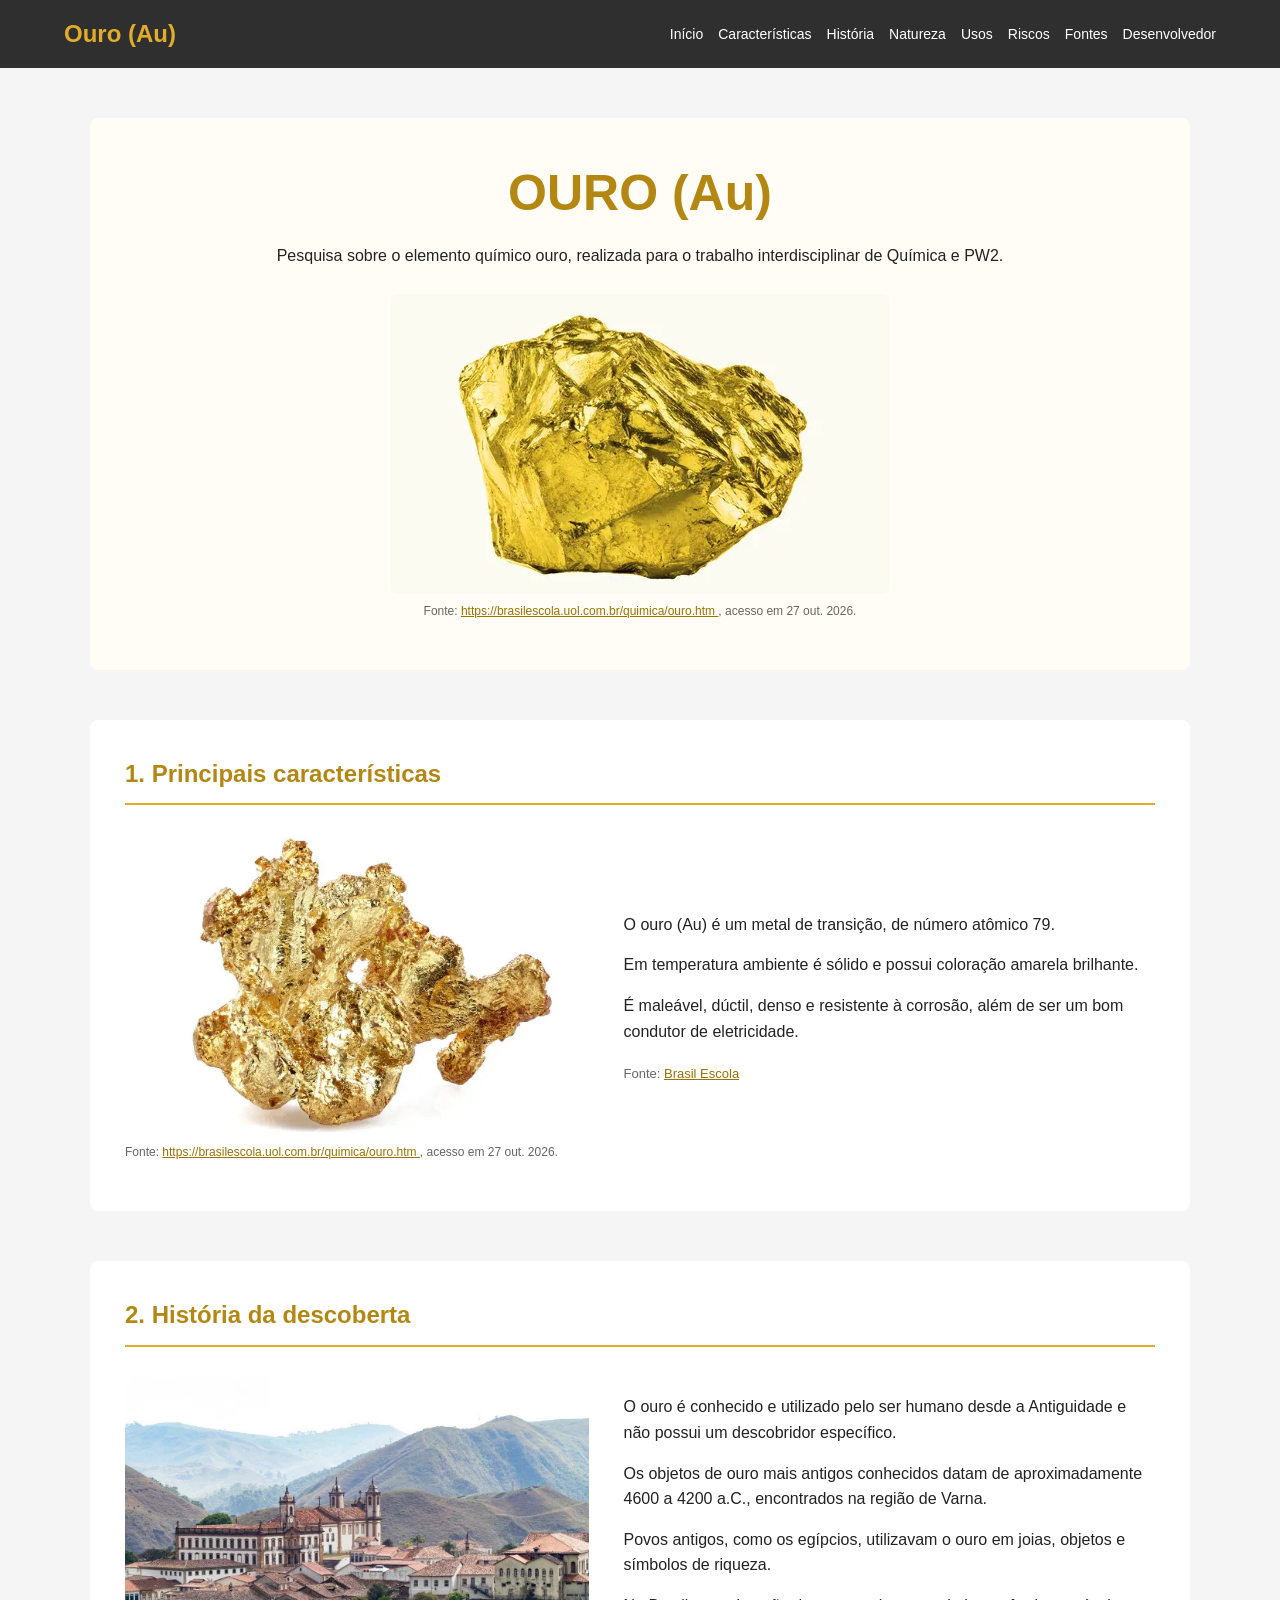
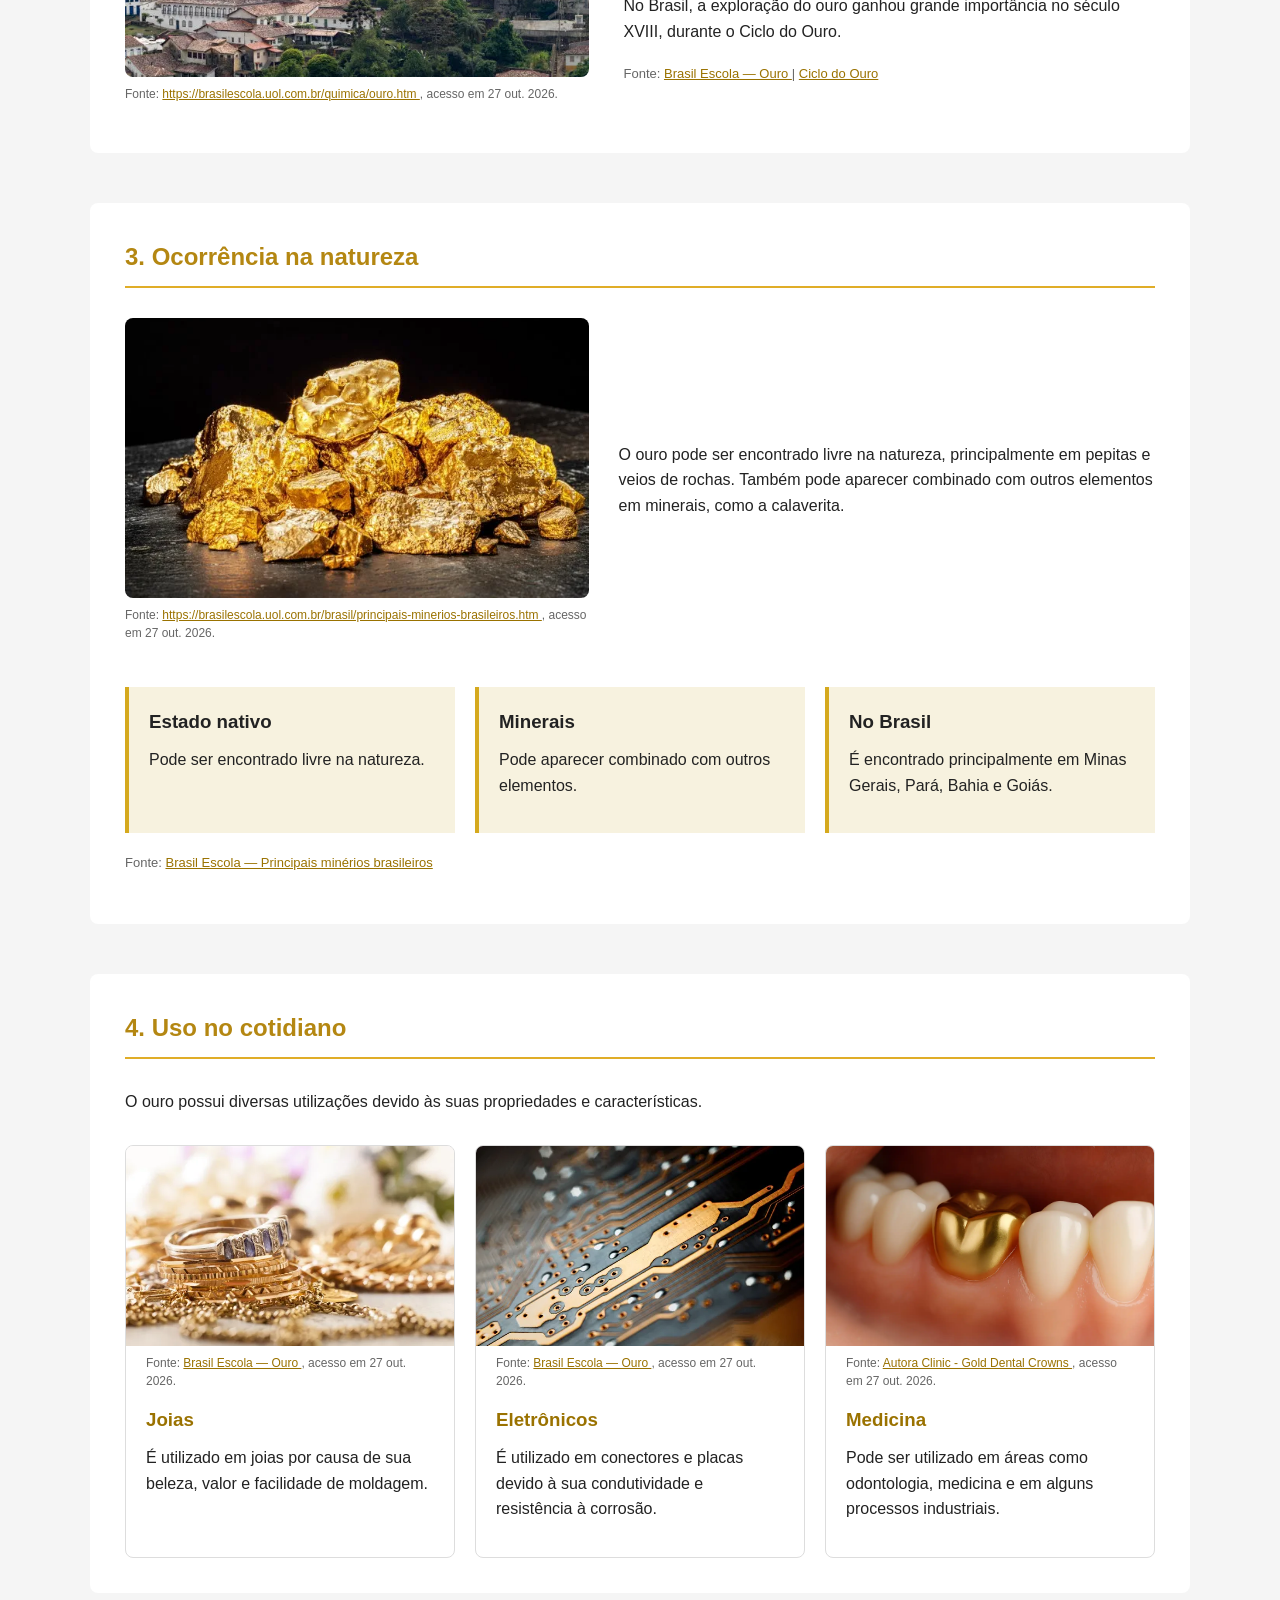
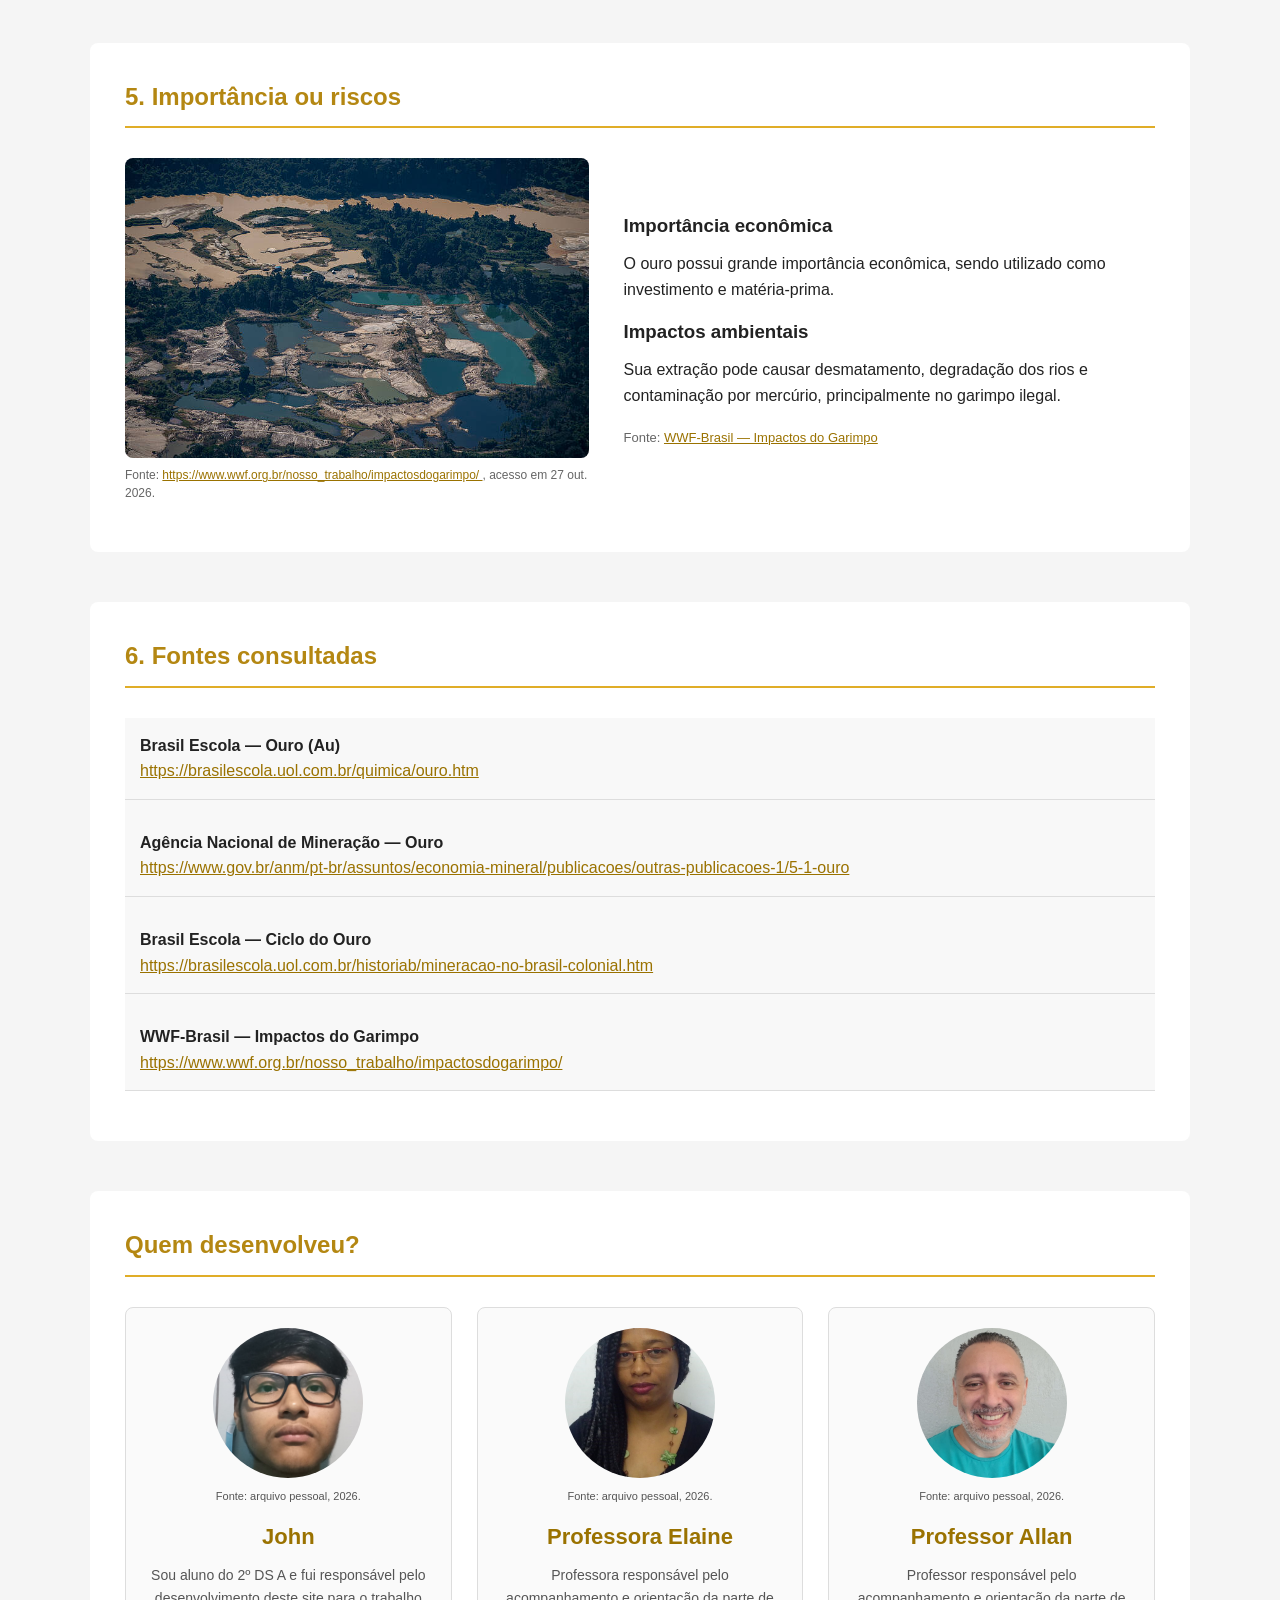
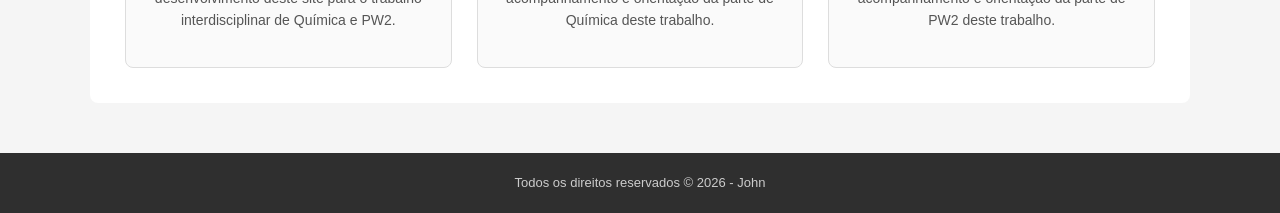
<file: index.html>
<!DOCTYPE html>
<html lang="pt-BR">

<head>
    <meta charset="UTF-8">
    <meta name="viewport" content="width=device-width, initial-scale=1.0">

    <link rel="icon" type="image/png"
        href="images/Ouro Elemento Quimico.png">

    <title>Ouro (Au)</title>

    <link rel="stylesheet" href="css/style.css">
</head>

<body>

    <header>

        <div class="logo">
            Ouro (Au)
        </div>

        <nav>
            <a href="#inicio">Início</a>
            <a href="#caracteristicas">Características</a>
            <a href="#historia">História</a>
            <a href="#natureza">Natureza</a>
            <a href="#usos">Usos</a>
            <a href="#riscos">Riscos</a>
            <a href="#fontes">Fontes</a>
            <a href="#desenvolvedores">Desenvolvedor</a>
        </nav>

    </header>


    <main>

        <section id="inicio" class="inicio">

            <h1>OURO (Au)</h1>

            <p>
                Pesquisa sobre o elemento químico ouro, realizada para o
                trabalho interdisciplinar de Química e PW2.
            </p>

            <div class="imagem-com-fonte imagem-inicio">

                <img src="images/ouro introducao.webp"
                    alt="Ouro">

                <p class="fonte-imagem">
                    Fonte:
                    <a href="https://brasilescola.uol.com.br/quimica/ouro.htm"
                        target="_blank">
                        https://brasilescola.uol.com.br/quimica/ouro.htm
                    </a>,
                    acesso em 27 out. 2026.
                </p>

            </div>

        </section>

        <section id="caracteristicas">

            <h2>1. Principais características</h2>

            <div class="conteudo">

                <div class="imagem-com-fonte">

                    <img src="images/ouro imagem req 1.webp"
                        alt="Pepita de ouro">

                    <p class="fonte-imagem">
                        Fonte:
                        <a href="https://brasilescola.uol.com.br/quimica/ouro.htm"
                            target="_blank">
                            https://brasilescola.uol.com.br/quimica/ouro.htm
                        </a>,
                        acesso em 27 out. 2026.
                    </p>

                </div>

                <div>

                    <p>
                        O ouro (Au) é um metal de transição, de número
                        atômico 79.
                    </p>

                    <p>
                        Em temperatura ambiente é sólido e possui
                        coloração amarela brilhante.
                    </p>

                    <p>
                        É maleável, dúctil, denso e resistente à corrosão,
                        além de ser um bom condutor de eletricidade.
                    </p>

                    <p class="fonte">
                        Fonte:
                        <a href="https://brasilescola.uol.com.br/quimica/ouro.htm"
                            target="_blank">
                            Brasil Escola
                        </a>
                    </p>

                </div>

            </div>

        </section>

        <section id="historia">

            <h2>2. História da descoberta</h2>

            <div class="conteudo invertido">

                <div>

                    <p>
                        O ouro é conhecido e utilizado pelo ser humano
                        desde a Antiguidade e não possui um descobridor
                        específico.
                    </p>

                    <p>
                        Os objetos de ouro mais antigos conhecidos datam
                        de aproximadamente 4600 a 4200 a.C., encontrados
                        na região de Varna.
                    </p>

                    <p>
                        Povos antigos, como os egípcios, utilizavam o ouro
                        em joias, objetos e símbolos de riqueza.
                    </p>

                    <p>
                        No Brasil, a exploração do ouro ganhou grande
                        importância no século XVIII, durante o Ciclo
                        do Ouro.
                    </p>

                    <p class="fonte">
                        Fonte:
                        <a href="https://brasilescola.uol.com.br/quimica/ouro.htm"
                            target="_blank">
                            Brasil Escola — Ouro
                        </a>
                        |
                        <a href="https://brasilescola.uol.com.br/historiab/mineracao-no-brasil-colonial.htm"
                            target="_blank">
                            Ciclo do Ouro
                        </a>
                    </p>

                </div>

                <div class="imagem-com-fonte">

                    <img src="images/ouro imagem req 2 b.webp"
                        alt="Objeto antigo de ouro">

                    <p class="fonte-imagem">
                        Fonte:
                        <a href="https://brasilescola.uol.com.br/quimica/ouro.htm"
                            target="_blank">
                            https://brasilescola.uol.com.br/quimica/ouro.htm
                        </a>,
                        acesso em 27 out. 2026.
                    </p>

                </div>

            </div>

        </section>

        <section id="natureza">

            <h2>3. Ocorrência na natureza</h2>

            <div class="natureza">

                <div class="imagem-com-fonte">

                    <img src="images/ouro imagem req 3.webp"
                        alt="Pepitas de ouro">

                    <p class="fonte-imagem">
                        Fonte:
                        <a href="https://brasilescola.uol.com.br/brasil/principais-minerios-brasileiros.htm"
                            target="_blank">
                            https://brasilescola.uol.com.br/brasil/principais-minerios-brasileiros.htm
                        </a>,
                        acesso em 27 out. 2026.
                    </p>

                </div>

                <p>
                    O ouro pode ser encontrado livre na natureza,
                    principalmente em pepitas e veios de rochas.
                    Também pode aparecer combinado com outros elementos
                    em minerais, como a calaverita.
                </p>

            </div>

            <div class="lugares">

                <div>

                    <h3>Estado nativo</h3>

                    <p>
                        Pode ser encontrado livre na natureza.
                    </p>

                </div>

                <div>

                    <h3>Minerais</h3>

                    <p>
                        Pode aparecer combinado com outros elementos.
                    </p>

                </div>

                <div>

                    <h3>No Brasil</h3>

                    <p>
                        É encontrado principalmente em Minas Gerais,
                        Pará, Bahia e Goiás.
                    </p>

                </div>

            </div>

            <p class="fonte">
                Fonte:
                <a href="https://brasilescola.uol.com.br/brasil/principais-minerios-brasileiros.htm"
                    target="_blank">
                    Brasil Escola — Principais minérios brasileiros
                </a>
            </p>

        </section>

        <section id="usos">

            <h2>4. Uso no cotidiano</h2>

            <p>
                O ouro possui diversas utilizações devido às suas
                propriedades e características.
            </p>

            <div class="cards">

                <!-- JOIAS -->
                <div class="card">

                    <div class="imagem-com-fonte">

                        <img src="images/ouro imagem req 4 a.webp"
                            alt="Joias de ouro">

                        <p class="fonte-imagem">
                            Fonte:
                            <a href="https://brasilescola.uol.com.br/quimica/ouro.htm"
                                target="_blank">
                                Brasil Escola — Ouro
                            </a>,
                            acesso em 27 out. 2026.
                        </p>

                    </div>

                    <h3>Joias</h3>

                    <p>
                        É utilizado em joias por causa de sua beleza,
                        valor e facilidade de moldagem.
                    </p>

                </div>


                <div class="card">

                    <div class="imagem-com-fonte">

                        <img src="images/ouro imagem req 4 b.webp"
                            alt="Ouro em componente eletrônico">

                        <p class="fonte-imagem">
                            Fonte:
                            <a href="https://brasilescola.uol.com.br/quimica/ouro.htm"
                                target="_blank">
                                Brasil Escola — Ouro
                            </a>,
                            acesso em 27 out. 2026.
                        </p>

                    </div>

                    <h3>Eletrônicos</h3>

                    <p>
                        É utilizado em conectores e placas devido à
                        sua condutividade e resistência à corrosão.
                    </p>

                </div>

                <div class="card">

                    <div class="imagem-com-fonte">

                        <img src="images/ouro imagem req 4 c.webp"
                            alt="Ouro utilizado na medicina">

                        <p class="fonte-imagem">
                            Fonte:
                            <a href="https://autora.dental/en/blog/gold-dental-crowns-cost-benefits-and-disadvantages-gold-teeth-crowns-in-turkey"
                                target="_blank">
                                Autora Clinic - Gold Dental Crowns
                            </a>,
                            acesso em 27 out. 2026.
                        </p>

                    </div>

                    <h3>Medicina</h3>

                    <p>
                        Pode ser utilizado em áreas como odontologia,
                        medicina e em alguns processos industriais.
                    </p>

                </div>

            </div>

        </section>

        <section id="riscos">

            <h2>5. Importância ou riscos</h2>

            <div class="conteudo">

                <div class="imagem-com-fonte">

                    <img src="images/ouro imagem req 5.webp"
                        alt="Garimpo de ouro">

                    <p class="fonte-imagem">
                        Fonte:
                        <a href="https://www.wwf.org.br/nosso_trabalho/impactosdogarimpo/"
                            target="_blank">
                            https://www.wwf.org.br/nosso_trabalho/impactosdogarimpo/
                        </a>,
                        acesso em 27 out. 2026.
                    </p>

                </div>

                <div>

                    <h3>Importância econômica</h3>

                    <p>
                        O ouro possui grande importância econômica,
                        sendo utilizado como investimento e
                        matéria-prima.
                    </p>

                    <h3>Impactos ambientais</h3>

                    <p>
                        Sua extração pode causar desmatamento,
                        degradação dos rios e contaminação por mercúrio,
                        principalmente no garimpo ilegal.
                    </p>

                    <p class="fonte">
                        Fonte:
                        <a href="https://www.wwf.org.br/nosso_trabalho/impactosdogarimpo/"
                            target="_blank">
                            WWF-Brasil — Impactos do Garimpo
                        </a>
                    </p>

                </div>

            </div>

        </section>

        <section id="fontes">

            <h2>6. Fontes consultadas</h2>

            <div class="fontes">

                <p>
                    <strong>Brasil Escola — Ouro (Au)</strong><br>
                    <a href="https://brasilescola.uol.com.br/quimica/ouro.htm"
                        target="_blank">
                        https://brasilescola.uol.com.br/quimica/ouro.htm
                    </a>
                </p>

                <p>
                    <strong>Agência Nacional de Mineração — Ouro</strong><br>
                    <a href="https://www.gov.br/anm/pt-br/assuntos/economia-mineral/publicacoes/outras-publicacoes-1/5-1-ouro"
                        target="_blank">
                        https://www.gov.br/anm/pt-br/assuntos/economia-mineral/publicacoes/outras-publicacoes-1/5-1-ouro
                    </a>
                </p>

                <p>
                    <strong>Brasil Escola — Ciclo do Ouro</strong><br>
                    <a href="https://brasilescola.uol.com.br/historiab/mineracao-no-brasil-colonial.htm"
                        target="_blank">
                        https://brasilescola.uol.com.br/historiab/mineracao-no-brasil-colonial.htm
                    </a>
                </p>

                <p>
                    <strong>WWF-Brasil — Impactos do Garimpo</strong><br>
                    <a href="https://www.wwf.org.br/nosso_trabalho/impactosdogarimpo/"
                        target="_blank">
                        https://www.wwf.org.br/nosso_trabalho/impactosdogarimpo/
                    </a>
                </p>

            </div>

        </section>

        <section id="desenvolvedores" class="desenvolvedores">

            <h2>Quem desenvolveu?</h2>

            <div class="pessoas">

                <!-- JOHN -->
                <div class="pessoa">

                    <img src="images/Foto John.png"
                        alt="Foto de John">

                    <p class="fonte-imagem">
                        Fonte: arquivo pessoal, 2026.
                    </p>

                    <h3>John</h3>

                    <p>
                        Sou aluno do 2º DS A e fui responsável pelo
                        desenvolvimento deste site para o trabalho
                        interdisciplinar de Química e PW2.
                    </p>

                </div>

                <div class="pessoa">

                    <img src="images/elaine.jpeg"
                        alt="Foto da professora Elaine">

                    <p class="fonte-imagem">
                        Fonte: arquivo pessoal, 2026.
                    </p>

                    <h3>Professora Elaine</h3>

                    <p>
                        Professora responsável pelo acompanhamento
                        e orientação da parte de Química deste trabalho.
                    </p>

                </div>

                <div class="pessoa">

                    <img src="images/allan.jpeg"
                        alt="Foto do professor Allan">

                    <p class="fonte-imagem">
                        Fonte: arquivo pessoal, 2026.
                    </p>

                    <h3>Professor Allan</h3>

                    <p>
                        Professor responsável pelo acompanhamento
                        e orientação da parte de PW2 deste trabalho.
                    </p>

                </div>

            </div>

        </section>

    </main>

    <footer>

        <p>
            Todos os direitos reservados © 2026 - John
        </p>

    </footer>

</body>

</html>
</file>
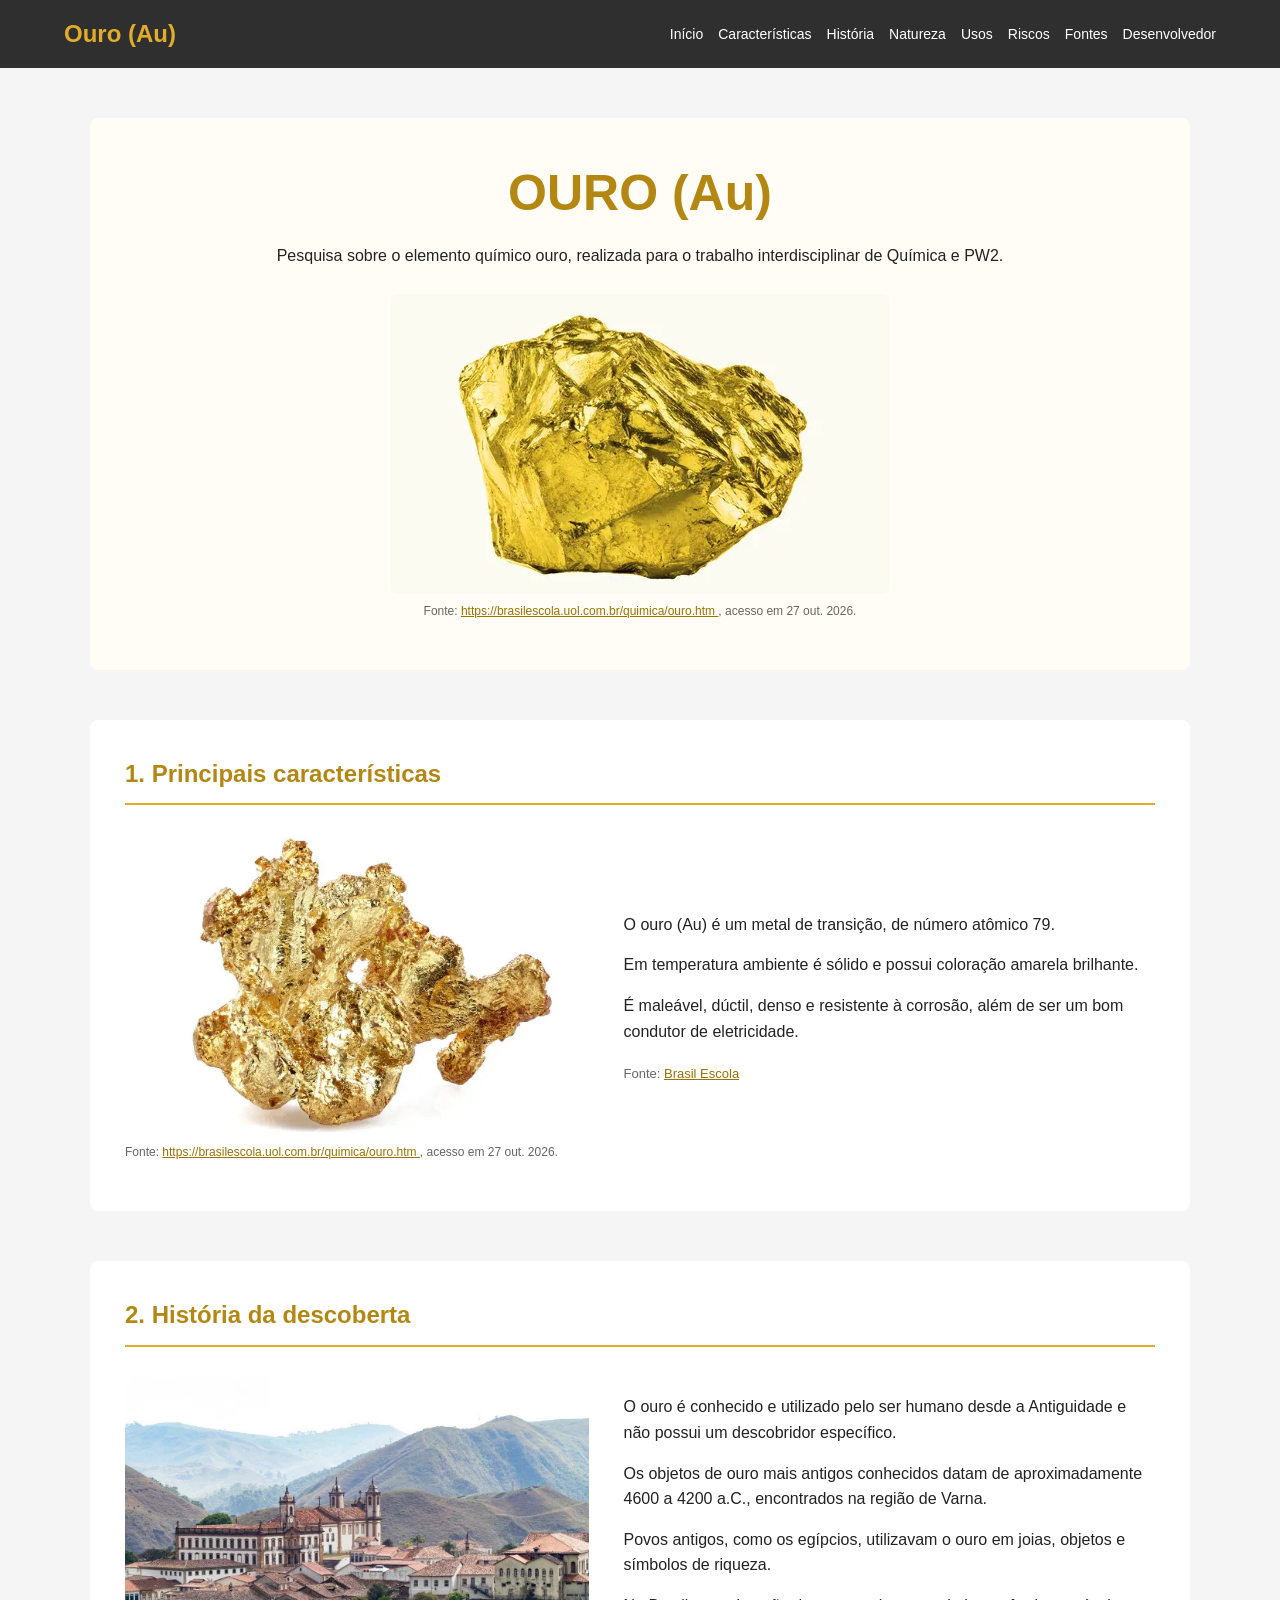
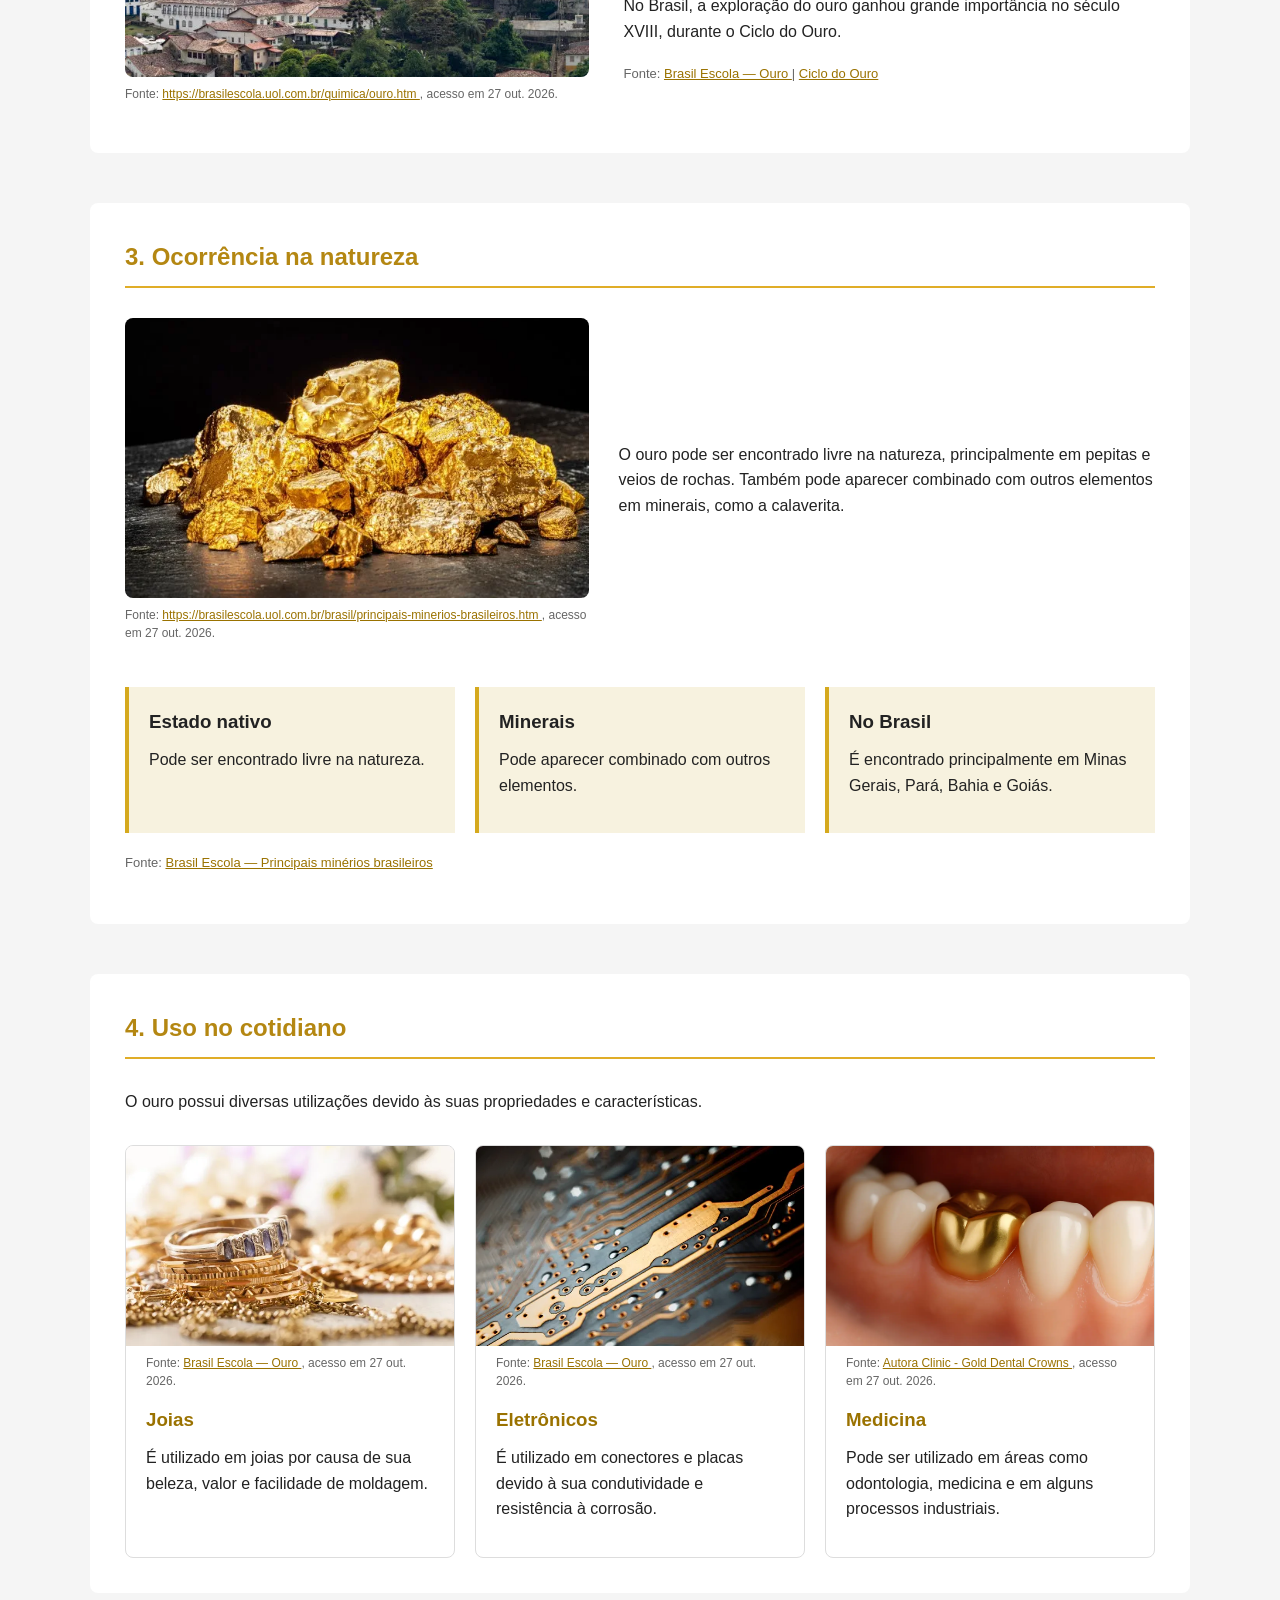
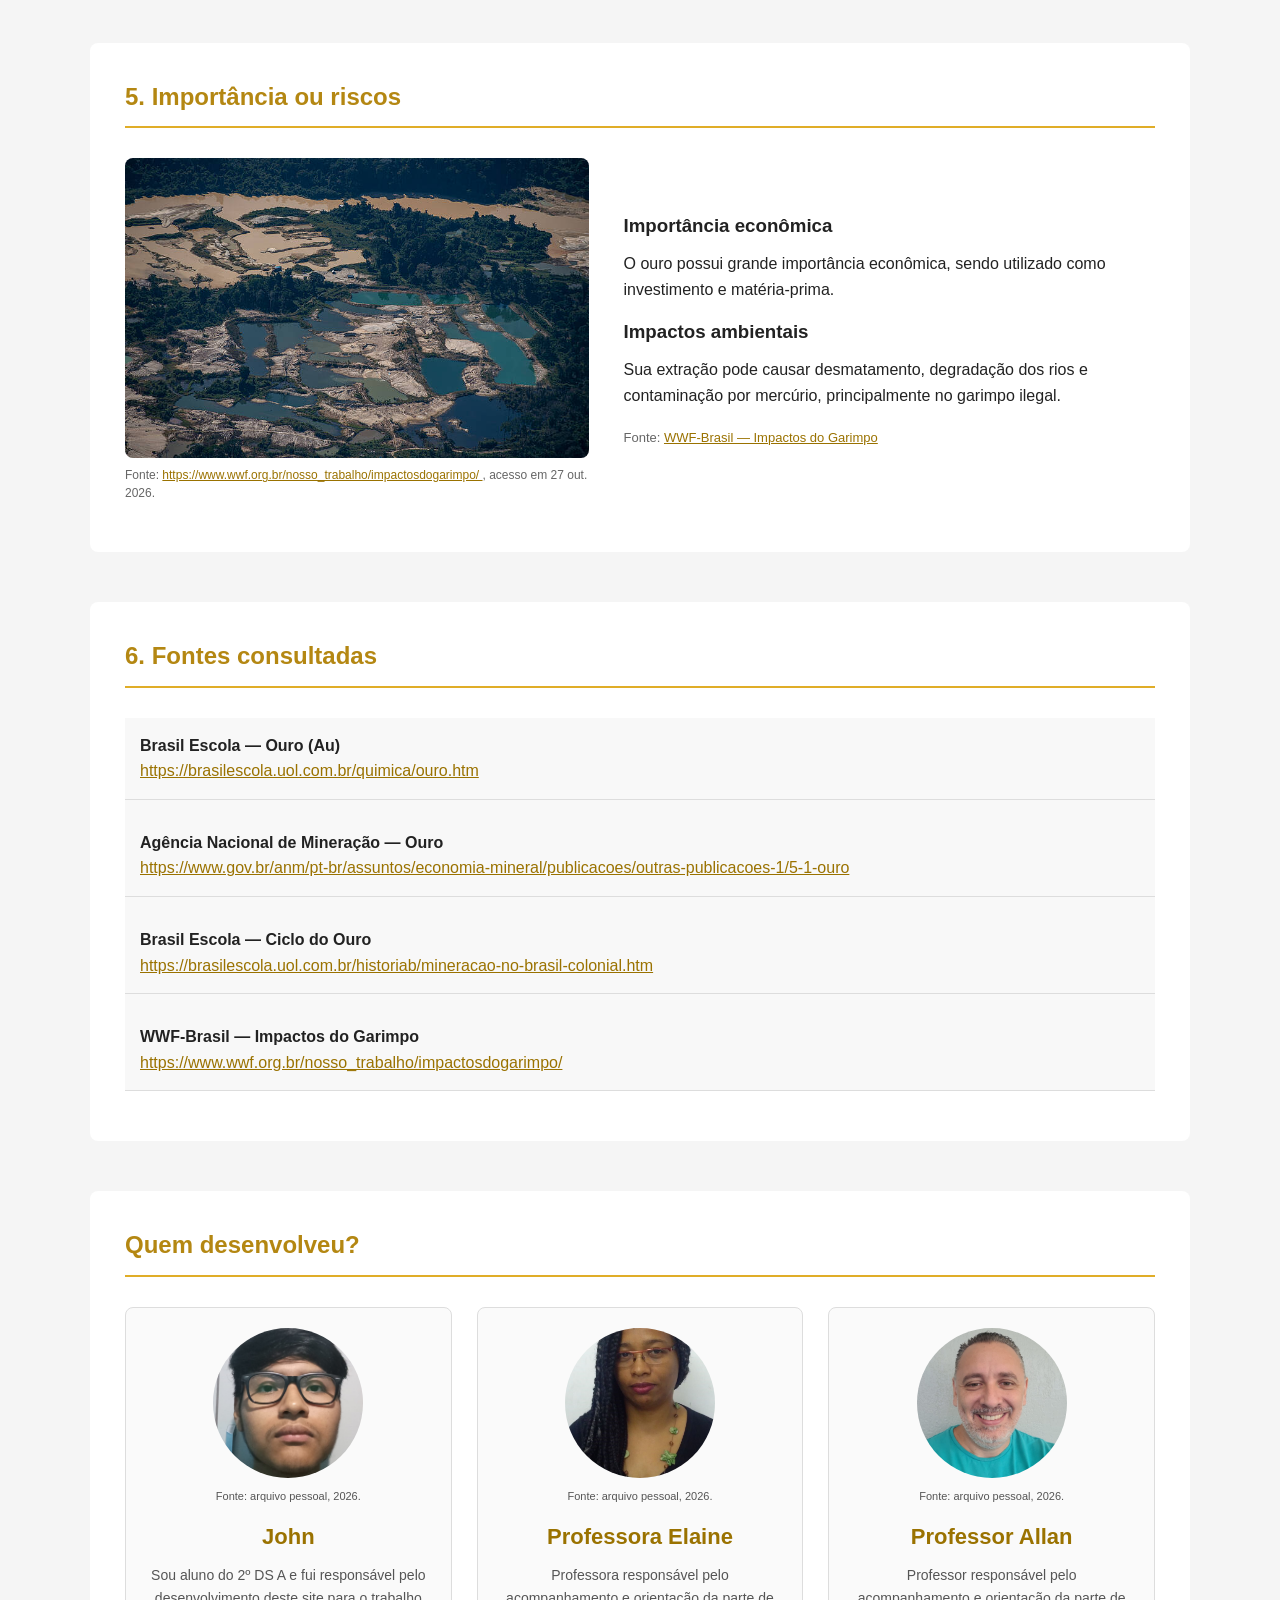
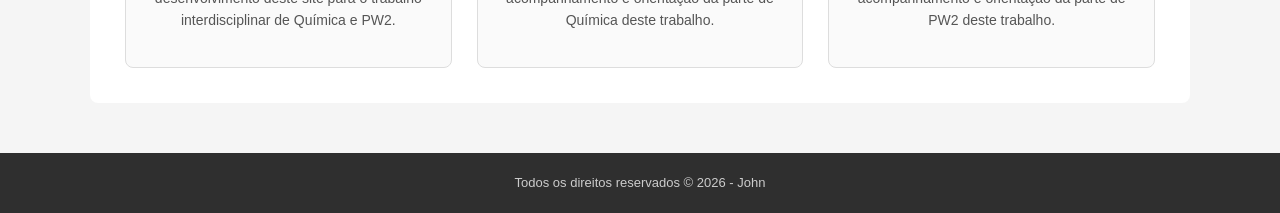
<file: index.html.html>
<!DOCTYPE html>
<html lang="pt-BR">

<head>
    <meta charset="UTF-8">
    <meta name="viewport" content="width=device-width, initial-scale=1.0">

    <link rel="icon" type="image/png"
        href="images/Ouro Elemento Quimico.png">

    <title>Ouro (Au)</title>

    <link rel="stylesheet" href="css/style.css">
</head>

<body>

    <header>

        <div class="logo">
            Ouro (Au)
        </div>

        <nav>
            <a href="#inicio">Início</a>
            <a href="#caracteristicas">Características</a>
            <a href="#historia">História</a>
            <a href="#natureza">Natureza</a>
            <a href="#usos">Usos</a>
            <a href="#riscos">Riscos</a>
            <a href="#fontes">Fontes</a>
            <a href="#desenvolvedores">Desenvolvedor</a>
        </nav>

    </header>


    <main>

        <section id="inicio" class="inicio">

            <h1>OURO (Au)</h1>

            <p>
                Pesquisa sobre o elemento químico ouro, realizada para o
                trabalho interdisciplinar de Química e PW2.
            </p>

            <div class="imagem-com-fonte imagem-inicio">

                <img src="images/ouro introducao.webp"
                    alt="Ouro">

                <p class="fonte-imagem">
                    Fonte:
                    <a href="https://brasilescola.uol.com.br/quimica/ouro.htm"
                        target="_blank">
                        https://brasilescola.uol.com.br/quimica/ouro.htm
                    </a>,
                    acesso em 27 out. 2026.
                </p>

            </div>

        </section>

        <section id="caracteristicas">

            <h2>1. Principais características</h2>

            <div class="conteudo">

                <div class="imagem-com-fonte">

                    <img src="images/ouro imagem req 1.webp"
                        alt="Pepita de ouro">

                    <p class="fonte-imagem">
                        Fonte:
                        <a href="https://brasilescola.uol.com.br/quimica/ouro.htm"
                            target="_blank">
                            https://brasilescola.uol.com.br/quimica/ouro.htm
                        </a>,
                        acesso em 27 out. 2026.
                    </p>

                </div>

                <div>

                    <p>
                        O ouro (Au) é um metal de transição, de número
                        atômico 79.
                    </p>

                    <p>
                        Em temperatura ambiente é sólido e possui
                        coloração amarela brilhante.
                    </p>

                    <p>
                        É maleável, dúctil, denso e resistente à corrosão,
                        além de ser um bom condutor de eletricidade.
                    </p>

                    <p class="fonte">
                        Fonte:
                        <a href="https://brasilescola.uol.com.br/quimica/ouro.htm"
                            target="_blank">
                            Brasil Escola
                        </a>
                    </p>

                </div>

            </div>

        </section>

        <section id="historia">

            <h2>2. História da descoberta</h2>

            <div class="conteudo invertido">

                <div>

                    <p>
                        O ouro é conhecido e utilizado pelo ser humano
                        desde a Antiguidade e não possui um descobridor
                        específico.
                    </p>

                    <p>
                        Os objetos de ouro mais antigos conhecidos datam
                        de aproximadamente 4600 a 4200 a.C., encontrados
                        na região de Varna.
                    </p>

                    <p>
                        Povos antigos, como os egípcios, utilizavam o ouro
                        em joias, objetos e símbolos de riqueza.
                    </p>

                    <p>
                        No Brasil, a exploração do ouro ganhou grande
                        importância no século XVIII, durante o Ciclo
                        do Ouro.
                    </p>

                    <p class="fonte">
                        Fonte:
                        <a href="https://brasilescola.uol.com.br/quimica/ouro.htm"
                            target="_blank">
                            Brasil Escola — Ouro
                        </a>
                        |
                        <a href="https://brasilescola.uol.com.br/historiab/mineracao-no-brasil-colonial.htm"
                            target="_blank">
                            Ciclo do Ouro
                        </a>
                    </p>

                </div>

                <div class="imagem-com-fonte">

                    <img src="images/ouro imagem req 2 b.webp"
                        alt="Objeto antigo de ouro">

                    <p class="fonte-imagem">
                        Fonte:
                        <a href="https://brasilescola.uol.com.br/quimica/ouro.htm"
                            target="_blank">
                            https://brasilescola.uol.com.br/quimica/ouro.htm
                        </a>,
                        acesso em 27 out. 2026.
                    </p>

                </div>

            </div>

        </section>

        <section id="natureza">

            <h2>3. Ocorrência na natureza</h2>

            <div class="natureza">

                <div class="imagem-com-fonte">

                    <img src="images/ouro imagem req 3.webp"
                        alt="Pepitas de ouro">

                    <p class="fonte-imagem">
                        Fonte:
                        <a href="https://brasilescola.uol.com.br/brasil/principais-minerios-brasileiros.htm"
                            target="_blank">
                            https://brasilescola.uol.com.br/brasil/principais-minerios-brasileiros.htm
                        </a>,
                        acesso em 27 out. 2026.
                    </p>

                </div>

                <p>
                    O ouro pode ser encontrado livre na natureza,
                    principalmente em pepitas e veios de rochas.
                    Também pode aparecer combinado com outros elementos
                    em minerais, como a calaverita.
                </p>

            </div>

            <div class="lugares">

                <div>

                    <h3>Estado nativo</h3>

                    <p>
                        Pode ser encontrado livre na natureza.
                    </p>

                </div>

                <div>

                    <h3>Minerais</h3>

                    <p>
                        Pode aparecer combinado com outros elementos.
                    </p>

                </div>

                <div>

                    <h3>No Brasil</h3>

                    <p>
                        É encontrado principalmente em Minas Gerais,
                        Pará, Bahia e Goiás.
                    </p>

                </div>

            </div>

            <p class="fonte">
                Fonte:
                <a href="https://brasilescola.uol.com.br/brasil/principais-minerios-brasileiros.htm"
                    target="_blank">
                    Brasil Escola — Principais minérios brasileiros
                </a>
            </p>

        </section>

        <section id="usos">

            <h2>4. Uso no cotidiano</h2>

            <p>
                O ouro possui diversas utilizações devido às suas
                propriedades e características.
            </p>

            <div class="cards">

                <!-- JOIAS -->
                <div class="card">

                    <div class="imagem-com-fonte">

                        <img src="images/ouro imagem req 4 a.webp"
                            alt="Joias de ouro">

                        <p class="fonte-imagem">
                            Fonte:
                            <a href="https://brasilescola.uol.com.br/quimica/ouro.htm"
                                target="_blank">
                                Brasil Escola — Ouro
                            </a>,
                            acesso em 27 out. 2026.
                        </p>

                    </div>

                    <h3>Joias</h3>

                    <p>
                        É utilizado em joias por causa de sua beleza,
                        valor e facilidade de moldagem.
                    </p>

                </div>


                <div class="card">

                    <div class="imagem-com-fonte">

                        <img src="images/ouro imagem req 4 b.webp"
                            alt="Ouro em componente eletrônico">

                        <p class="fonte-imagem">
                            Fonte:
                            <a href="https://brasilescola.uol.com.br/quimica/ouro.htm"
                                target="_blank">
                                Brasil Escola — Ouro
                            </a>,
                            acesso em 27 out. 2026.
                        </p>

                    </div>

                    <h3>Eletrônicos</h3>

                    <p>
                        É utilizado em conectores e placas devido à
                        sua condutividade e resistência à corrosão.
                    </p>

                </div>

                <div class="card">

                    <div class="imagem-com-fonte">

                        <img src="images/ouro imagem req 4 c.webp"
                            alt="Ouro utilizado na medicina">

                        <p class="fonte-imagem">
                            Fonte:
                            <a href="https://autora.dental/en/blog/gold-dental-crowns-cost-benefits-and-disadvantages-gold-teeth-crowns-in-turkey"
                                target="_blank">
                                Autora Clinic - Gold Dental Crowns
                            </a>,
                            acesso em 27 out. 2026.
                        </p>

                    </div>

                    <h3>Medicina</h3>

                    <p>
                        Pode ser utilizado em áreas como odontologia,
                        medicina e em alguns processos industriais.
                    </p>

                </div>

            </div>

        </section>

        <section id="riscos">

            <h2>5. Importância ou riscos</h2>

            <div class="conteudo">

                <div class="imagem-com-fonte">

                    <img src="images/ouro imagem req 5.webp"
                        alt="Garimpo de ouro">

                    <p class="fonte-imagem">
                        Fonte:
                        <a href="https://www.wwf.org.br/nosso_trabalho/impactosdogarimpo/"
                            target="_blank">
                            https://www.wwf.org.br/nosso_trabalho/impactosdogarimpo/
                        </a>,
                        acesso em 27 out. 2026.
                    </p>

                </div>

                <div>

                    <h3>Importância econômica</h3>

                    <p>
                        O ouro possui grande importância econômica,
                        sendo utilizado como investimento e
                        matéria-prima.
                    </p>

                    <h3>Impactos ambientais</h3>

                    <p>
                        Sua extração pode causar desmatamento,
                        degradação dos rios e contaminação por mercúrio,
                        principalmente no garimpo ilegal.
                    </p>

                    <p class="fonte">
                        Fonte:
                        <a href="https://www.wwf.org.br/nosso_trabalho/impactosdogarimpo/"
                            target="_blank">
                            WWF-Brasil — Impactos do Garimpo
                        </a>
                    </p>

                </div>

            </div>

        </section>

        <section id="fontes">

            <h2>6. Fontes consultadas</h2>

            <div class="fontes">

                <p>
                    <strong>Brasil Escola — Ouro (Au)</strong><br>
                    <a href="https://brasilescola.uol.com.br/quimica/ouro.htm"
                        target="_blank">
                        https://brasilescola.uol.com.br/quimica/ouro.htm
                    </a>
                </p>

                <p>
                    <strong>Agência Nacional de Mineração — Ouro</strong><br>
                    <a href="https://www.gov.br/anm/pt-br/assuntos/economia-mineral/publicacoes/outras-publicacoes-1/5-1-ouro"
                        target="_blank">
                        https://www.gov.br/anm/pt-br/assuntos/economia-mineral/publicacoes/outras-publicacoes-1/5-1-ouro
                    </a>
                </p>

                <p>
                    <strong>Brasil Escola — Ciclo do Ouro</strong><br>
                    <a href="https://brasilescola.uol.com.br/historiab/mineracao-no-brasil-colonial.htm"
                        target="_blank">
                        https://brasilescola.uol.com.br/historiab/mineracao-no-brasil-colonial.htm
                    </a>
                </p>

                <p>
                    <strong>WWF-Brasil — Impactos do Garimpo</strong><br>
                    <a href="https://www.wwf.org.br/nosso_trabalho/impactosdogarimpo/"
                        target="_blank">
                        https://www.wwf.org.br/nosso_trabalho/impactosdogarimpo/
                    </a>
                </p>

            </div>

        </section>

        <section id="desenvolvedores" class="desenvolvedores">

            <h2>Quem desenvolveu?</h2>

            <div class="pessoas">

                <!-- JOHN -->
                <div class="pessoa">

                    <img src="images/Foto John.png"
                        alt="Foto de John">

                    <p class="fonte-imagem">
                        Fonte: arquivo pessoal, 2026.
                    </p>

                    <h3>John</h3>

                    <p>
                        Sou aluno do 2º DS A e fui responsável pelo
                        desenvolvimento deste site para o trabalho
                        interdisciplinar de Química e PW2.
                    </p>

                </div>

                <div class="pessoa">

                    <img src="images/elaine.jpeg"
                        alt="Foto da professora Elaine">

                    <p class="fonte-imagem">
                        Fonte: arquivo pessoal, 2026.
                    </p>

                    <h3>Professora Elaine</h3>

                    <p>
                        Professora responsável pelo acompanhamento
                        e orientação da parte de Química deste trabalho.
                    </p>

                </div>

                <div class="pessoa">

                    <img src="images/allan.jpeg"
                        alt="Foto do professor Allan">

                    <p class="fonte-imagem">
                        Fonte: arquivo pessoal, 2026.
                    </p>

                    <h3>Professor Allan</h3>

                    <p>
                        Professor responsável pelo acompanhamento
                        e orientação da parte de PW2 deste trabalho.
                    </p>

                </div>

            </div>

        </section>

    </main>

    <footer>

        <p>
            Todos os direitos reservados © 2026 - John
        </p>

    </footer>

</body>

</html>
</file>
<file: css/style.css>
/* =========================
   CONFIGURAÇÕES GERAIS
========================= */

* {
    margin: 0;
    padding: 0;
    box-sizing: border-box;
}

html {
    scroll-behavior: smooth;
}

body {
    font-family: Arial, sans-serif;
    background-color: #f5f5f5;
    color: #222;
    line-height: 1.6;
}

a {
    color: inherit;
    overflow-wrap: anywhere;
}

img {
    display: block;
    width: 100%;
}


/* =========================
   CABEÇALHO
========================= */

header {
    background-color: #2f2f2f;
    color: white;
    padding: 15px 5%;

    display: flex;
    justify-content: space-between;
    align-items: center;

    flex-wrap: wrap;
}

.logo {
    font-size: 24px;
    font-weight: bold;
    color: #e0ad28;
}

nav {
    display: flex;
    gap: 15px;
    flex-wrap: wrap;
}

nav a {
    color: white;
    text-decoration: none;
    font-size: 14px;
}

nav a:hover {
    color: #e0ad28;
}


/* =========================
   SEÇÕES
========================= */

section {
    width: 90%;
    max-width: 1100px;

    margin: 50px auto;
    padding: 35px;

    background-color: white;
    border-radius: 8px;

    scroll-margin-top: 20px;
}

h2 {
    color: #b48712;
    border-bottom: 2px solid #e0ad28;

    padding-bottom: 10px;
    margin-bottom: 30px;
}

h3 {
    margin-bottom: 10px;
}

p {
    margin-bottom: 15px;
}


/* =========================
   INÍCIO
========================= */

.inicio {
    text-align: center;
    background-color: #fffdf5;
}

.inicio h1 {
    font-size: 50px;
    color: #b48712;
    margin-bottom: 10px;
}

.inicio .imagem-inicio {
    width: 60%;
    max-width: 500px;
    margin: 25px auto 0;
}

.inicio .imagem-inicio img {
    width: 100%;
    height: 300px;

    object-fit: cover;
    border-radius: 8px;
}


/* =========================
   IMAGENS E REFERÊNCIAS
========================= */

.imagem-com-fonte {
    min-width: 0;
}

.fonte-imagem {
    color: #666;
    font-size: 12px;
    line-height: 1.5;

    margin: 8px 0 15px;

    overflow-wrap: anywhere;
}

.fonte-imagem a {
    color: #9a7200;
    text-decoration: underline;
    overflow-wrap: anywhere;
}


/* =========================
   CONTEÚDO
========================= */

.conteudo {
    display: flex;
    gap: 35px;
    align-items: center;
}

.conteudo > img {
    width: 45%;
    height: 300px;

    object-fit: cover;
    border-radius: 8px;
}

.conteudo > .imagem-com-fonte {
    width: 45%;
    flex-shrink: 0;
}

.conteudo .imagem-com-fonte img {
    width: 100%;
    height: 300px;

    object-fit: cover;
    border-radius: 8px;
}

.invertido {
    flex-direction: row-reverse;
}


/* =========================
   FONTES DOS TÓPICOS
========================= */

.fonte {
    font-size: 13px;
    color: #666;
    margin-top: 20px;
}

.fonte a {
    color: #9a7200;
}


/* =========================
   NATUREZA
========================= */

.natureza {
    display: flex;
    gap: 30px;
    align-items: center;
}

.natureza > img {
    width: 45%;
    height: 280px;

    object-fit: cover;
    border-radius: 8px;
}

.natureza > .imagem-com-fonte {
    width: 45%;
    flex-shrink: 0;
}

.natureza .imagem-com-fonte img {
    width: 100%;
    height: 280px;

    object-fit: cover;
    border-radius: 8px;
}

.lugares {
    display: grid;
    grid-template-columns: repeat(3, 1fr);

    gap: 20px;
    margin-top: 30px;
}

.lugares div {
    background-color: #f7f2df;
    border-left: 4px solid #d5a91e;
    padding: 20px;
}


/* =========================
   CARDS DE USOS
========================= */

.cards {
    display: grid;
    grid-template-columns: repeat(3, 1fr);

    gap: 20px;
    margin-top: 30px;
}

.card {
    border: 1px solid #ddd;
    border-radius: 8px;
    overflow: hidden;

    background-color: white;
    padding-bottom: 20px;
}

.card img {
    width: 100%;
    height: 200px;
    object-fit: cover;
}

.card .imagem-com-fonte {
    width: 100%;
}

.card .imagem-com-fonte img {
    width: 100%;
    height: 200px;
    object-fit: cover;
    border-radius: 0;
}

.card .fonte-imagem {
    margin: 8px 20px 15px;
    text-align: left;
}

.card h3,
.card > p {
    margin-left: 20px;
    margin-right: 20px;
}

.card h3 {
    margin-top: 15px;
    color: #9a7200;
}


/* =========================
   FONTES CONSULTADAS
========================= */

.fontes {
    background-color: #f8f8f8;
}

.fontes p {
    padding: 15px;
    border-bottom: 1px solid #ddd;
    word-break: break-word;
}

.fontes a {
    color: #9a7200;
}


/* =========================
   QUEM DESENVOLVEU
========================= */

.desenvolvedores {
    background-color: white;
}

.pessoas {
    display: grid;
    grid-template-columns: repeat(3, 1fr);
    gap: 25px;
}

.pessoa {
    border: 1px solid #ddd;
    border-radius: 8px;

    padding: 20px;

    background-color: #fafafa;
    text-align: center;
}

.pessoa img {
    width: 150px;
    height: 150px;

    margin: 0 auto 20px;

    border-radius: 50%;
    object-fit: cover;
}

.pessoa .fonte-imagem {
    margin: -10px 0 15px;
    font-size: 11px;
}

.pessoa h3 {
    color: #9a7200;
    font-size: 22px;
    margin-bottom: 10px;
}

.pessoa p {
    color: #555;
    font-size: 14px;
}


/* =========================
   RODAPÉ
========================= */

footer {
    background-color: #2f2f2f;
    color: #ccc;

    text-align: center;
    padding: 20px;
}

footer p {
    margin: 0;
    font-size: 13px;
}


/* =========================
   TABLET
========================= */

@media (max-width: 800px) {

    header {
        flex-direction: column;
        gap: 15px;
    }

    .conteudo,
    .invertido,
    .natureza {
        flex-direction: column;
    }

    .conteudo > img,
    .natureza > img {
        width: 100%;
    }

    .conteudo > .imagem-com-fonte,
    .natureza > .imagem-com-fonte {
        width: 100%;
    }

    .cards,
    .lugares,
    .pessoas {
        grid-template-columns: 1fr;
    }

    .inicio .imagem-inicio {
        width: 100%;
    }

}


/* =========================
   CELULAR
========================= */

@media (max-width: 500px) {

    header {
        padding: 15px;
    }

    nav {
        justify-content: center;
        gap: 10px;
    }

    nav a {
        font-size: 12px;
    }

    section {
        width: 94%;
        padding: 20px;
        margin: 30px auto;
    }

    .inicio h1 {
        font-size: 38px;
    }

    .inicio .imagem-inicio img {
        height: 220px;
    }

    h2 {
        font-size: 25px;
    }

    .conteudo > img,
    .conteudo .imagem-com-fonte img,
    .natureza > img,
    .natureza .imagem-com-fonte img {
        height: 220px;
    }

    .cards {
        gap: 15px;
    }

    .card img,
    .card .imagem-com-fonte img {
        height: 180px;
    }

    .pessoas {
        gap: 15px;
    }

    .pessoa {
        padding: 20px;
    }

    .pessoa img {
        width: 150px;
        height: 150px;
    }

    footer {
        padding: 30px 15px;
    }

}
</file>
